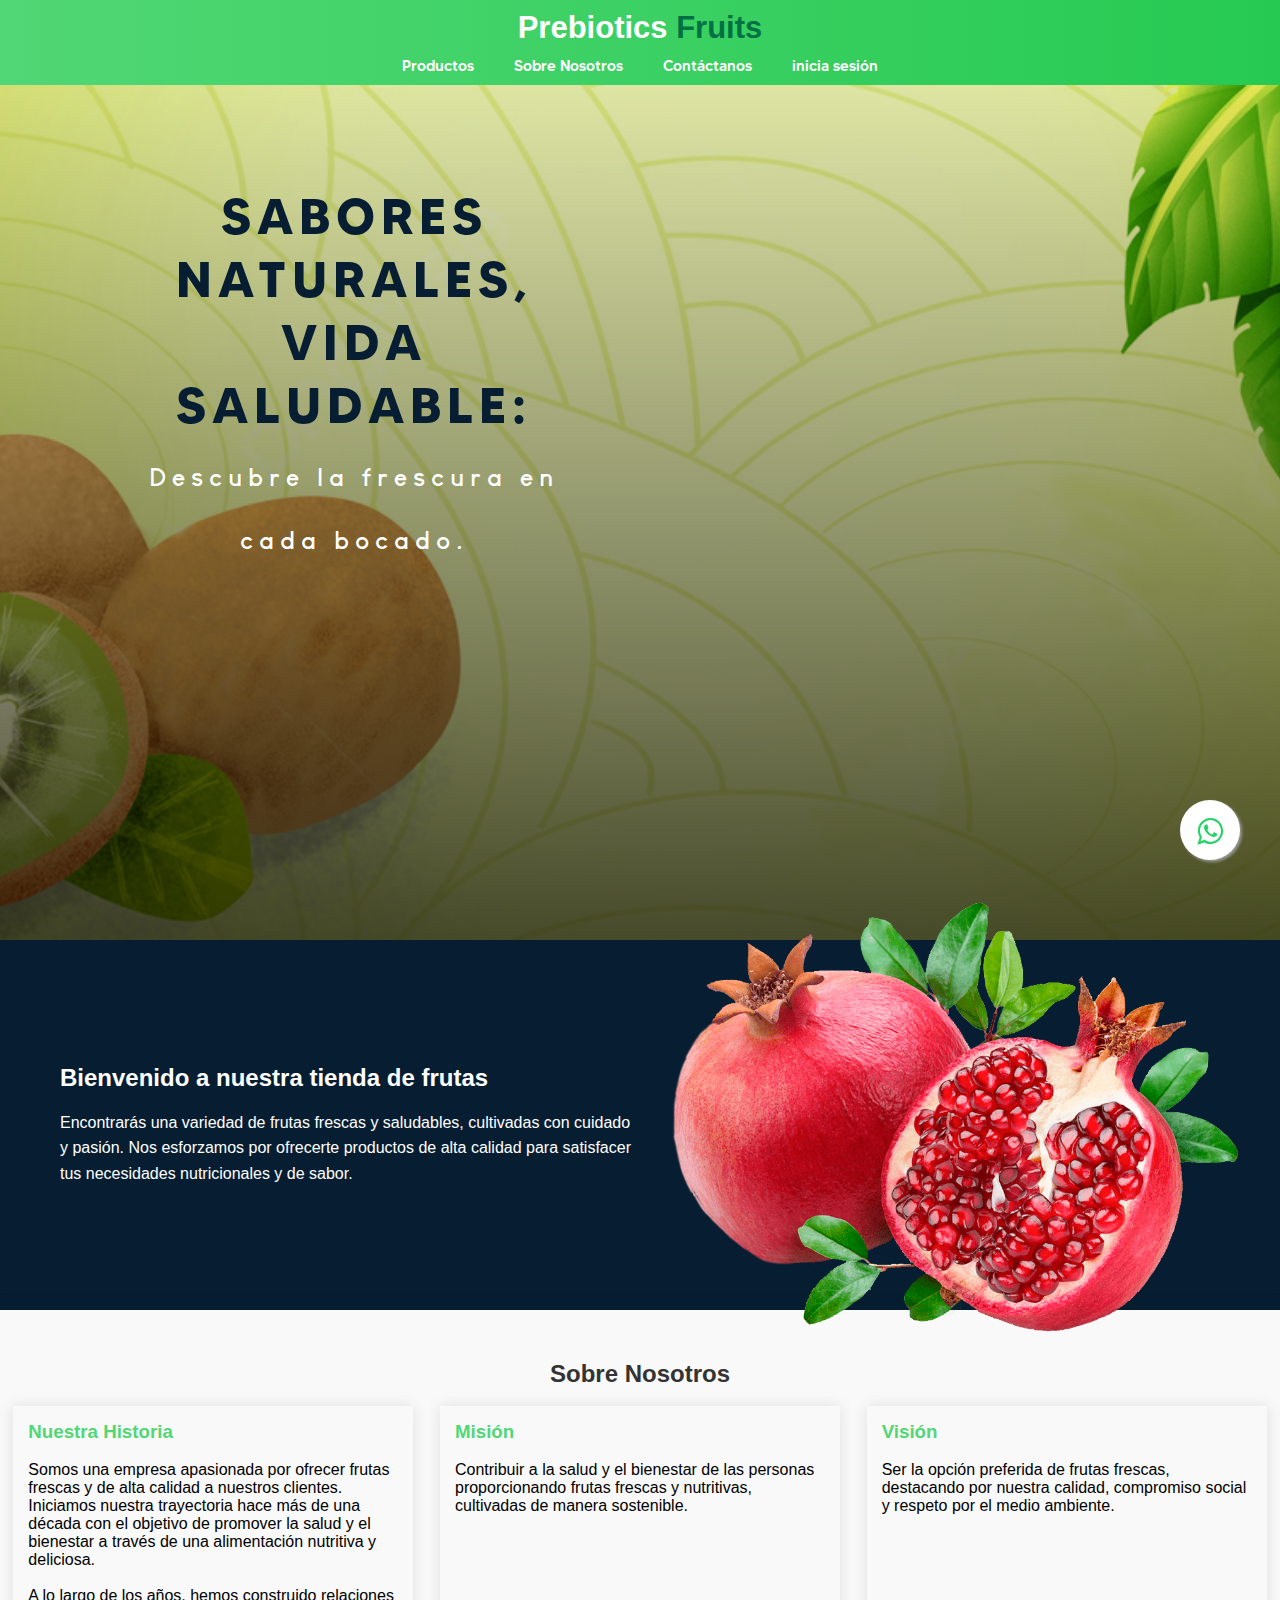
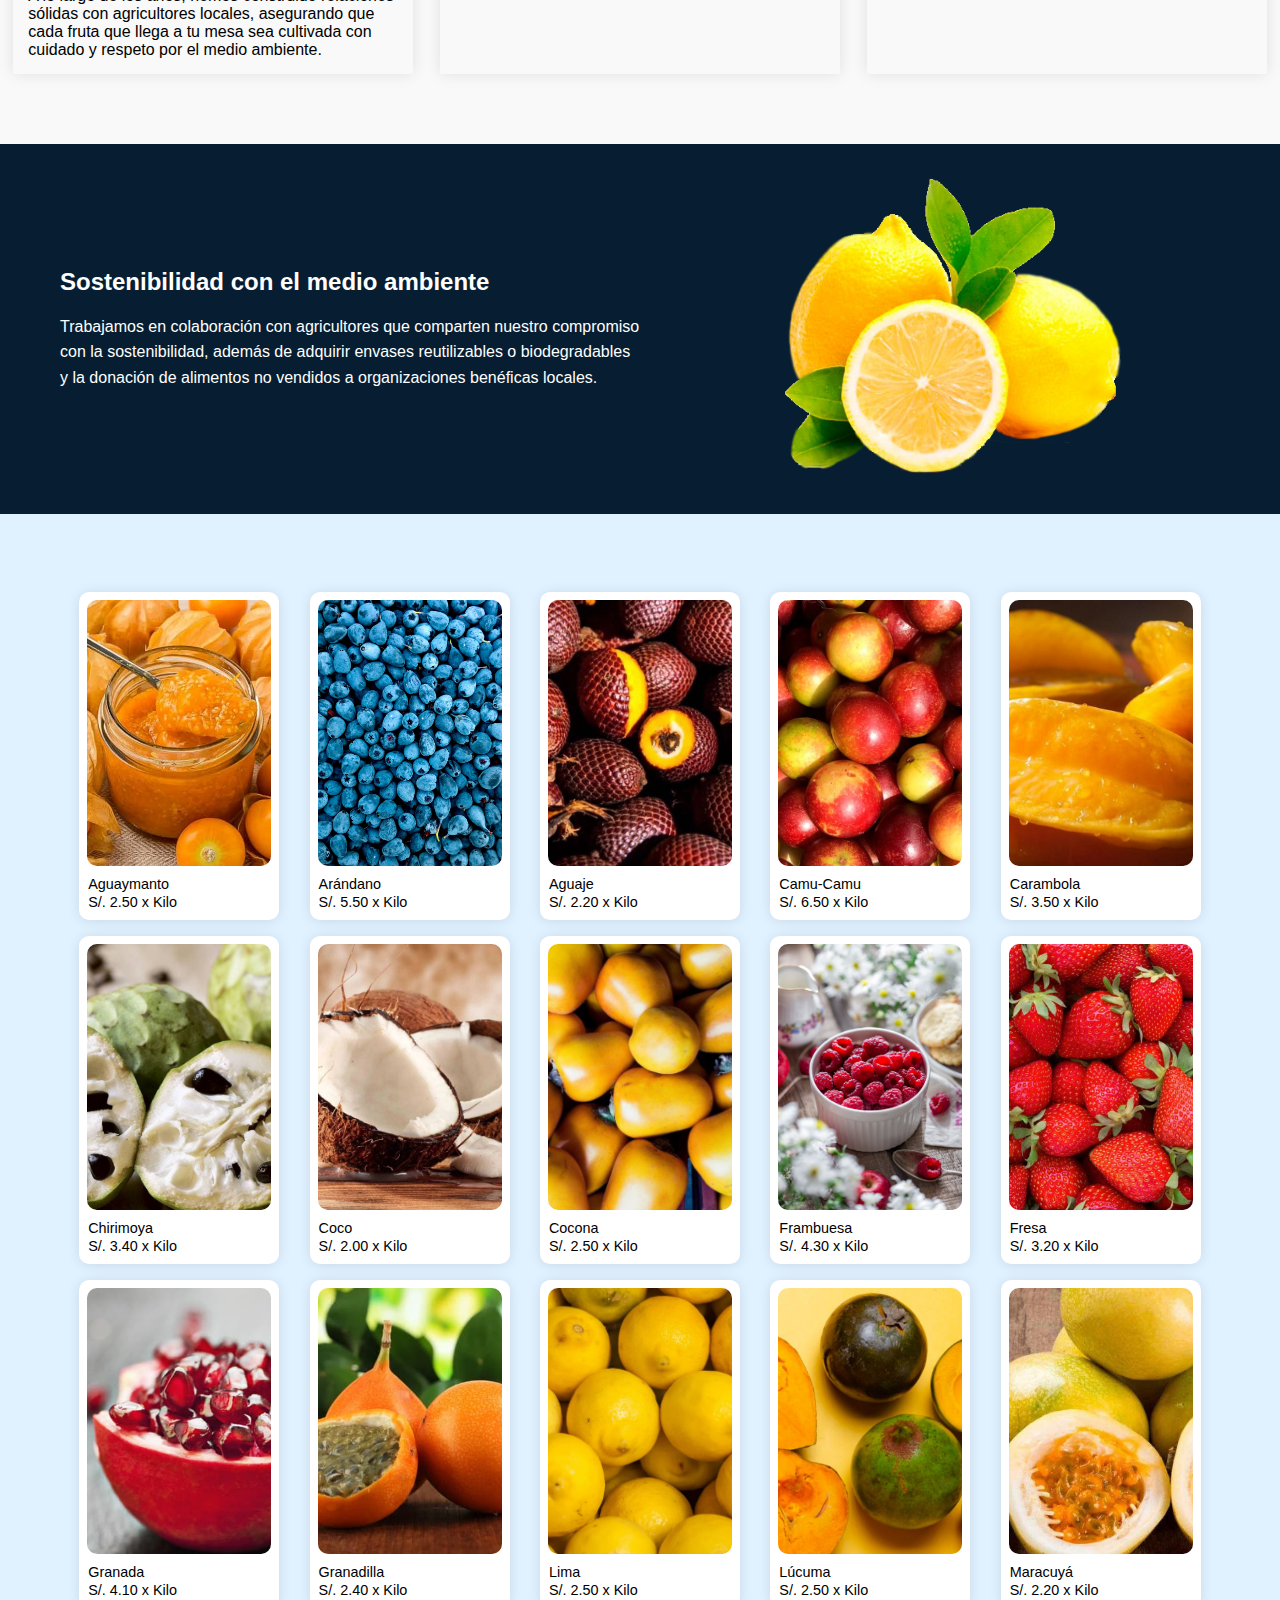
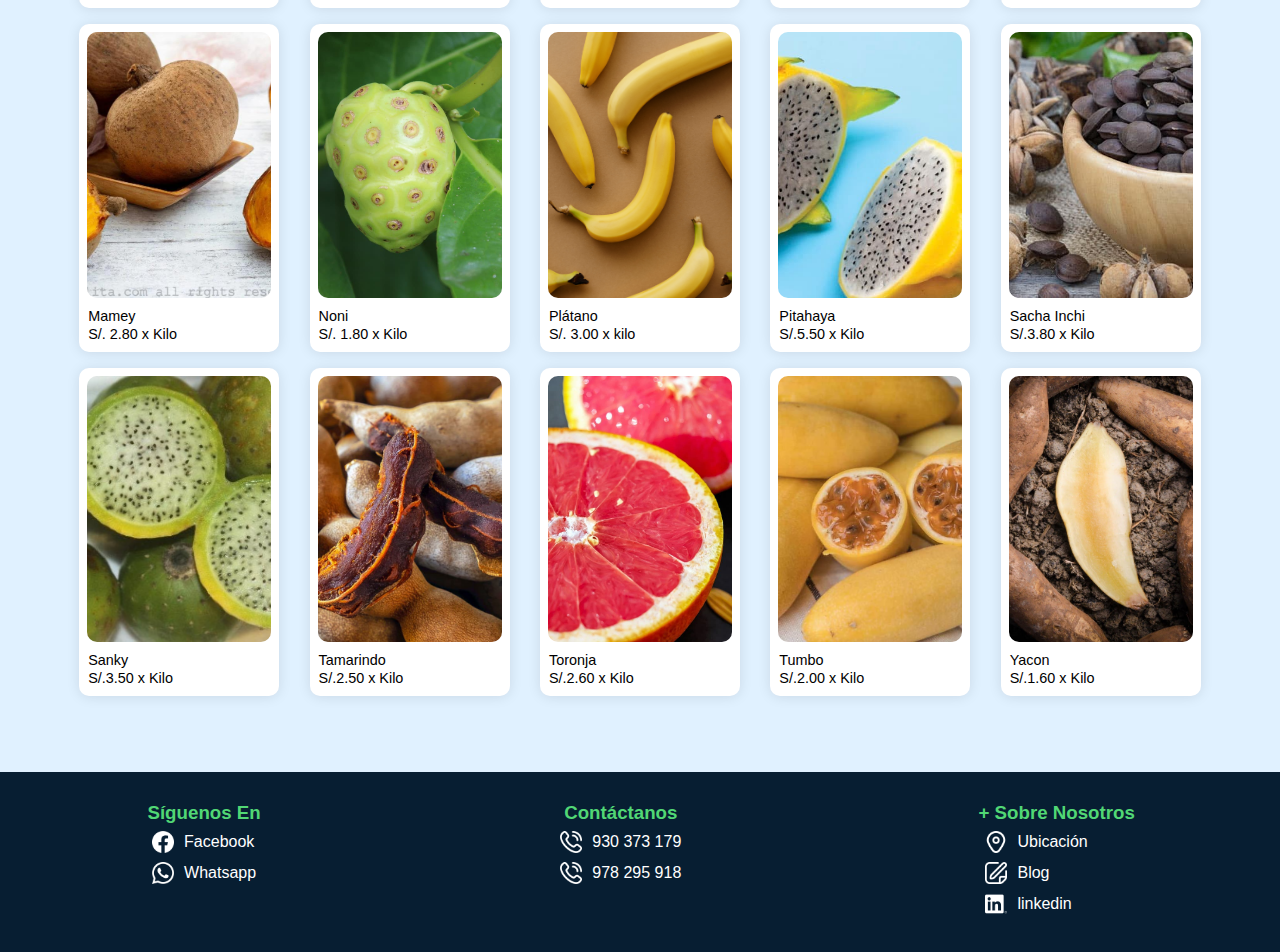
<file: index.html>
<!DOCTYPE html>
<html lang="en">
<head>
    <meta charset="UTF-8">
    <meta name="viewport" content="width=device-width, initial-scale=1.0">
    <title>Prebiotics Fruits</title>
    <link rel="stylesheet" href="/CSS/index.css">
    <link rel="stylesheet" href="/CSS/ReverCards.css">
    <link rel="stylesheet" href="/CSS/0-580px.css">
    <link rel="stylesheet" href="/CSS/581-850px.css">
    <link rel="stylesheet" href="/CSS/851-1365px.css">
    <link rel="stylesheet" href="CSS/1366-4000px.css">
    <link rel="stylesheet" href="CSS/botonWasap.css">
    

    <script src="js/jquery-1.11.2.min.js" ></script>

    <link rel="icon" href="/img/SinFondo/Granada, sin fondo.png">
</head>

    <style>
         @font-face {
            font-family: TommySemiBold;
            src: url(../Fonts/tommy/MADE\ TOMMY\ Medium_PERSONAL\ USE.otf);
        }          .Contenedor>nav>a{ font-family:TommySemiBold; }

        @font-face {
            font-family: Tommy;
            src: url(../Fonts/tommy/MADE\ TOMMY\ Bold_PERSONAL\ USE.otf);
        }         #Banner>h1{ font-family:Tommy; }

        @font-face {
            font-family:LouisBold ;
            src: url(../Fonts/louis_george_cafe/Louis\ George\ Cafe\ Bold.ttf);
        }          #Banner>h1>span{  font-family:LouisBold; }
    </style>

<body>

  <link rel="stylesheet" href="https://maxcdn.bootstrapcdn.com/font-awesome/4.5.0/css/font-awesome.min.css">
  <a href="https://api.whatsapp.com/send?phone=51930373179&text=Hola,%20que%20tal%20,%20me%20gustar%C3%ADa%20tener%20m%C3%A1s,%20informaci%C3%B3n" class="float pulse"  target="_blank">
  <i class="fa fa-whatsapp my-float "></i>
  </a>

    <header>
        <div class="Contenedor">
            <a href="#Banner"><h1 id="Titulo_Encabezado">Prebiotics <span>Fruits</span></h1></a>
            <nav id="menu" >
                <a href="#Productos">Productos</a>
                <a href="#sobre-nosotros">Sobre Nosotros</a>
                <a href="#Contactanos">Contáctanos</a>
                <a href="/Login.html">inicia sesión</a>
            </nav>
        </div>
    </header>

    <section id="Banner">
        <h1>SABORES NATURALES, VIDA SALUDABLE: <span>Descubre la frescura en cada bocado.</span></h1>
        <article id="imgBanner"></article>
    </section>

    <section id="presentacion">
        <div class="Pres-contenedor">
            <div class="texto-presentacion">
                <h2>Bienvenido a nuestra tienda de frutas</h2><br>
                <p>Encontrarás una variedad de frutas frescas y saludables, cultivadas con cuidado y pasión. 
                    Nos esforzamos por ofrecerte productos de alta calidad para satisfacer tus necesidades nutricionales y de sabor.</p>
            </div>
            <div class="imagen-presentacion"></div>
        </div>
    </section>
   
    <section id="sobre-nosotros">
        <div class="contenedor">
            <h2>Sobre Nosotros</h2><br>
            <div class="contenido-sobre-nosotros">
                <div class="historia">
                    <h3>Nuestra Historia</h3><br>
                    <p>Somos una empresa apasionada por ofrecer frutas frescas y de alta calidad a nuestros clientes. 
                        Iniciamos nuestra trayectoria hace más de una década con el objetivo de promover la salud y el 
                        bienestar a través de una alimentación nutritiva y deliciosa.</p><br>
                    <p>A lo largo de los años, hemos construido relaciones sólidas con agricultores locales, asegurando
                         que cada fruta que llega a tu mesa sea cultivada con cuidado y respeto por el medio ambiente.</p>
                </div>
                <div class="mision-vision">
                    <h3>Misión</h3><br>
                    <p>Contribuir a la salud y el bienestar de las personas proporcionando frutas frescas y nutritivas, cultivadas de manera sostenible.</p>
                </div>
                <div class="mision-vision">
                    <h3>Visión</h3><br>
                    <p>Ser la opción preferida de frutas frescas, destacando por nuestra calidad, compromiso social y respeto por el medio ambiente.</p>
                </div>
            </div>
        </div>
    </section>

    <section id="presentacion3">
        <div class="Pres-contenedor">
            <div class="texto-presentacion">
                <h2>Sostenibilidad con el medio ambiente</h2><br>
                <p>Trabajamos en colaboración con agricultores que comparten nuestro compromiso con la sostenibilidad, además de adquirir envases reutilizables
                    o biodegradables y la donación de alimentos no vendidos a organizaciones benéficas locales.
                    </p>
            </div>
            <div class="imagen-presentacion3"></div>
        </div>
    </section>
    
    <!--CARDS-->
    <article id="Productos">
        <div class="card">
            <div class="flip-card">
                <div class="image" id="Aguaymanto" class="card-front"></div>
            <div class="card-back">
                <h2>Aguaymanto</h2>
                <p>Dulce, pequeña y redonda, tiene propiedades antioxidantes, antiinflamatorias, fortalecedoras
                del sistema inmunológico y potencial mejora de la salud ocular.</p>
            </div>
            </div>
            <span class="title">Aguaymanto</span><br>
            <p class="price">S/. 2.50 x Kilo</p>
        </div>
        <div class="card">
            <div class="flip-card">
                <div class="image" id="Arandano" class="card-front"></div>
            <div class="card-back">
                <h2>Arándano</h2>
                <p>De color azul oscuro a morado, dulce y algo ácido. ayuda a la salud cardiovascular, mejora la memoria, tiene propiedades antiinflamatorias y ayuda en la prevención de infecciones del tracto urinario.</p>
            </div>
            </div>
            <span class="title">Arándano</span><br>
            <p class="price">S/. 5.50 x Kilo</p>
        </div>
        <div class="card">
            <div class="flip-card">
                <div class="image" id="Aguaje" class="card-front"></div>
            <div class="card-back">
                <h2>Aguaje</h2>
                <p>De forma alargada, color escarlata a marrón cuando está madura, con propiedades antioxidantes, antiinflamatorias y beneficios para la salud de la piel y mejoras en la salud cardiovascular.</p>
                </div>
            </div>
            <span class="title">Aguaje</span><br>
            <p class="price">S/. 2.20 x Kilo</p>
        </div>
        <div class="card">
            <div class="flip-card">
                <div class="image" id="Camu-Camu" class="card-front"></div>
            <div class="card-back">
                <h2>Camu-Camu</h2>
                <p>Es redonda, de color rojo o morado, con un sabor ácido. Refuerza el sistema inmunológico, contiene antioxidantes que combaten el envejecimiento y contribuyen a la salud ocular y cardiovascular.</p>
            </div>
            </div>
            <span class="title">Camu-Camu</span><br>
            <p class="price">S/. 6.50 x Kilo</p>
        </div>


        <div class="card">
            <div class="flip-card">
                <div class="image" id="Carambola" class="card-front"></div>
            <div class="card-back">
                <h2>Carambola</h2>
                <p>Tiene forma ovalada, a veces con cinco lados, al cortarla transversalmente tiene forma de estrella, ayuda a la salud del sistema inmunológico, digestivo, ocular, con propiedades antioxidantes y antiinflamatorias.</p>
            </div>
            </div>
            <span class="title">Carambola</span><br>
            <p class="price">S/. 3.50 x Kilo</p>
        </div>
        <div class="card">
            <div class="flip-card">
                <div class="image" id="Chirimoya" class="card-front"></div>
            <div class="card-back">
                <h2>Chirimoya</h2>
                <p>Tiene forma irregular, con piel verde y escamosa, Rica en vitamina C, vitamina B6, fibra, antioxidantes y minerales como potasio y magnesio.  Mejora la digestión, fortalece el sistema inmunológico</p>
            </div>
            </div>
            <span class="title">Chirimoya</span><br>
            <p class="price">S/. 3.40 x Kilo</p>
        </div>
        <div class="card">
            <div class="flip-card">
                <div class="image" id="Coco" class="card-front"></div>
            <div class="card-back">
                <h2>Coco</h2>
                <p>Es grande con una cáscara dura y de color marrón, rico en grasas saludables, especialmente ácidos grasos saturados de cadena media, ayuda a la hidratación y además mejora la salud de la piel y el cabello.</p>
            </div>
            </div>
            <span class="title">Coco</span><br>
            <p class="price">S/. 2.00 x Kilo</p>
        </div>
        <div class="card">
            <div class="flip-card">
                <div class="image" id="Cocona" class="card-front"></div>
            <div class="card-back">
                <h2>Cocona</h2>
                <p>Fruta , de tamaño pequeño a mediano, con una piel delgada de color verde o amarillo cuando está madura. Contiene vitamina C, vitamina A, calcio, fósforo y antioxidantes.</p>
            </div>
            </div>
            <span class="title">Cocona</span><br>
            <p class="price">S/. 2.50 x Kilo</p>
        </div>


        <div class="card">
            <div class="flip-card">
                <div class="image" id="Frambuesa" class="card-front"></div>
            <div class="card-back">
                <h2>Frambuesa</h2>
                <p>Alta en vitamina C, manganeso, fibra dietética y antioxidantes como los flavonoides y ácido elágico.</p>
            </div>
            </div>
            <span class="title">Frambuesa</span><br>
            <p class="price">S/. 4.30 x Kilo</p>
        </div>
        <div class="card">
            <div class="flip-card">
                <div class="image" id="Fresa" class="card-front"></div>
            <div class="card-back">
                <h2>Fresa</h2>
                <p>Rica en vitamina C, tiene propiedades antiinflamatorias y antioxidantes. Se asocia con beneficios para la salud cardiovascular.</p>
            </div>
            </div>
            <span class="title">Fresa</span><br>
            <p class="price">S/. 3.20 x Kilo</p>
        </div>
        <div class="card">
            <div class="flip-card">
                <div class="image" id="Granada" class="card-front"></div>
            <div class="card-back">
                <h2>Granada</h2>
                <p>Tiene cáscara dura y gruesa que es de color rojo cuando está madura. Al interior contiene semillas jugosas y brillantes llamadas arilos, que son la parte comestible. Tiene beneficios para la salud del sistema inmunológico..</p>
            </div>
            </div>
            <span class="title">Granada</span><br>
            <p class="price">S/. 4.10 x Kilo</p>
        </div>
        <div class="card">
            <div class="flip-card">
                <div class="image" id="Granadilla" class="card-front"></div>
            <div class="card-back">
                <h2>Granadilla</h2>
                <p>Fruta redonda, con una cáscara dura y delgada de color amarillo o naranja. Ayuda a la salud ocular y puede ser beneficioso para la digestión debido a su contenido de fibra.</p>
            </div>
            </div>
            <span class="title">Granadilla</span><br>
            <p class="price">S/. 2.40 x Kilo</p>
        </div>
        

        <div class="card">
            <div class="flip-card">
                <div class="image" id="Lima" class="card-front"></div>
            <div class="card-back">
                <h2>Lima</h2>
                <p> Pequeña fruta redonda de color verde intenso, con una pulpa jugosa y ácida. También conocida como limón verde. Rica en vitamina C, vitamina A, fibra dietética y antioxidantes.</p>
            </div>
            </div>
            <span class="title">Lima</span><br>
            <p class="price">S/. 2.50 x Kilo</p>
        </div>
        <div class="card">
            <div class="flip-card">
                <div class="image" id="Lucuma" class="card-front"></div>
            <div class="card-back">
                <h2>Lúcuma</h2>
                <p>Rica en betacarotenos, hierro, zinc, calcio, vitamina B3, fibra y antioxidantes. Mejora la salud de la piel, fortalece el sistema inmunológico, y se asocia con propiedades antioxidantes y antiinflamatorias.</p>
            </div>
            </div>
            <span class="title">Lúcuma</span><br>
            <p class="price">S/. 2.50 x Kilo</p>
        </div>
        <div class="card">
            <div class="flip-card">
                <div class="image" id="Maracuya" class="card-front"></div>
            <div class="card-back">
                <h2>Maracuyá</h2>
                <p>Redonda u ovalada con una cáscara dura y arrugada, su color varía desde verde hasta amarillo cuando está madura. Rica en vitamina C, vitamina A  y minerales como el potasio y el fósforo. </p>
            </div>
            </div>
            <span class="title">Maracuyá</span><br>
            <p class="price">S/. 2.20 x Kilo</p>
        </div>
        <div class="card">
            <div class="flip-card">
                <div class="image" id="Mamey" class="card-front"></div>
            <div class="card-back">
                <h2>Mamey</h2>
                <p>Contiene vitamina C, vitamina A, fibra, antioxidantes, potasio y hierro. Contiene vitamina C, vitamina A, fibra, antioxidantes, potasio y hierro.</p>
            </div>
            </div>
            <span class="title">Mamey</span><br>
            <p class="price">S/. 2.80 x Kilo</p>
        </div>

        <div class="card">
            <div class="flip-card">
                <div class="image" id="Noni" class="card-front"></div>
            <div class="card-back">
                <h2>Noni</h2>
                <p>De forma irregular, se vuelve blanca cuando está madura. Tiene un olor fuerte y un sabor amargo. Contiene vitaminas A, C, hierro, y compuestos como xeronina y proxeronina.</p>
            </div>
            </div>
            <span class="title">Noni</span><br>
            <p class="price">S/. 1.80 x Kilo</p>
        </div>
        <div class="card">
            <div class="flip-card">
                <div class="image" id="Plátano" class="card-front"></div>
            <div class="card-back">
                <h2>Plátano</h2>
                <p>Rica en potasio, vitamina C, B6, fibra dietética y carbohidratos.  Contribuye a la salud del corazón, favorece la digestión por su fibra y proporciona energía rápida debido a sus carbohidratos.</p>
            </div>
            </div>
            <span class="title">Plátano</span><br>
            <p class="price">S/. 3.00 x kilo</p>
        </div>
        <div class="card">
            <div class="flip-card">
                <div class="image" id="Pitahaya" class="card-front"></div>
            <div class="card-back">
                <h2>Pitahaya</h2>
                <p>Cubierta de escamas o espinas, y una pulpa jugosa y suave.  Contribuye a la salud digestiva debido a su contenido de fibra, tiene propiedades antioxidantes y es baja en calorías.</p>
            </div>
            </div>
            <span class="title">Pitahaya</span><br>
            <p class="price">S/.5.50 x Kilo</p>
        </div>
        <div class="card">
            <div class="flip-card">
                <div class="image" id="SachaInchi" class="card-front"></div>
            <div class="card-back">
                <h2>Sacha Inchi</h2>
                <p>Ayuda a la salud cardiovascular, fortalece el sistema inmunológico, y es una fuente de ácidos grasos esenciales. También tiene propiedades antiinflamatorias y ayudar en la salud de la piel.</p>
            </div>
            </div>
            <span class="title">Sacha Inchi</span><br>
            <p class="price">S/.3.80 x Kilo</p>



        </div>

        <div class="card">
            <div class="flip-card">
                <div class="image" id="Sanky" class="card-front"></div>
            <div class="card-back">
                <h2>Sanky</h2>
                <p>Se caracteriza por ser un fruto jugoso con un bajo contenido en azúcar y un sabor ligeramente ácido; posee gran cantidad de calcio y fósforo, lo que le hace especialmente atractivo para determinadas dietas.</p>
            </div>
            </div>
            <span class="title">Sanky</span><br>
            <p class="price">S/.3.50 x Kilo</p>
        </div>   
        <div class="card">
            <div class="flip-card">
                <div class="image" id="Tamarindo" class="card-front"></div>
            <div class="card-back">
                <h2>Tamarindo</h2>
                <p>Fruta en forma de vaina que contiene pulpa pegajosa y ácida. La pulpa madura es de color marrón y tiene un sabor agridulce. Tiene vitamina C, A, hierro, calcio, fósforo y fibra.</p>
            </div>
            </div>
            <span class="title">Tamarindo</span><br>
            <p class="price">S/.2.50 x Kilo</p>
        </div>   
        <div class="card">
            <div class="flip-card">
                <div class="image" id="Toronja" class="card-front"></div>
            <div class="card-back">
                <h2>Toronja</h2>
                <p>Sus colores varían desde el amarillo hasta el rosa o rojo, dependiendo de la variedad. Rica en vitamina C, A, fibra dietética, antioxidantes y potasio. Algunas investigaciones sugieren beneficios para la pérdida de peso.</p>
            </div>
            </div>
            <span class="title">Toronja</span><br>
            <p class="price">S/.2.60 x Kilo</p>
        </div>  
        <div class="card">
            <div class="flip-card">
                <div class="image" id="Tumbo" class="card-front"></div>
            <div class="card-back">
                <h2>Tumbo</h2>
                <p> Fruta de forma alargada y cilíndrica, con una piel gruesa y rugosa de color verde cuando está madura.  Contribuye a la salud del sistema inmunológico, favorece la digestión y es fuente de antioxidantes.</p>
            </div>
            </div>
            <span class="title">Tumbo</span><br>
            <p class="price">S/.2.00 x Kilo</p>
        </div>  

        <div class="card">
            <div class="flip-card">
                <div class="image" id="Yacon" class="card-front"></div>
            <div class="card-back">
                <h2>Yacón</h2>
                <p>Es un tubérculo similar a un camote o una yuca, con una piel rugosa y un sabor dulce. 
                    Favorece la salud digestiva debido a su contenido de FOS, es bajo en calorías y tiene propiedades antioxidantes.</p>
            </div>
            </div>
            <span class="title">Yacon</span><br>
            <p class="price">S/.1.60 x Kilo</p>
        </div>  
    </article>  

<footer>
    <div id="Contactanos" class="ContenedorPie">
        <div class="footer-section" id="Pie_1">
            <h3>Síguenos En</h3>
            <ul class="redes-sociales">
                <li><a href="https://www.facebook.com/?locale=es_LA" target="_blank"><img src="../img/iconos/facebook.png" alt="Facebook">Facebook</a></li>
                <li><a href="https://api.whatsapp.com/send?phone=51930373179&text=Hola,%20que%20tal%20,%20me%20gustar%C3%ADa%20tener%20m%C3%A1s,%20informaci%C3%B3n" target="_blank"><img src="../img/iconos/whatsapp.png" alt="WhatsApp">Whatsapp</a></li>
                <!-- Agrega más redes sociales según sea necesario -->
            </ul>
        </div>
        <div class="footer-section" id="Pie_2">
            <h3>Contáctanos</h3>
            <ul class="redes-sociales">
                <li><img src="../img/iconos/llamada-telefonica.png" alt="Teléfono">930 373 179</li>
                <li><img src="../img/iconos/llamada-telefonica.png" alt="Teléfono">978 295 918</li>
            </ul>
        </div>
        <div class="footer-section" id="Pie_3">
            <h3>+ Sobre Nosotros</h3>
            <ul class="redes-sociales">
                <li><a href="map.html" target="_blank"><img src="../img/iconos/ubicacion.png" alt="Ubicación">Ubicación</a></li>
                <li><a href="https://www.universidadperu.com/empresas/prebiotics-fruits.php" target="_blank"><img src="../img/iconos/blog.png" alt="Blog">Blog</a></li>    
                <li><a href="https://www.linkedin.com/in/prebiotics-fruits-s-a-c-33535284/?originalSubdomain=pe" target="_blank"><img src="../img/iconos/linkedin.png" alt="linkedin">linkedin</a></li> 
            </ul>
        </div>
    </div>
</footer>

</body>
</html>
</file>
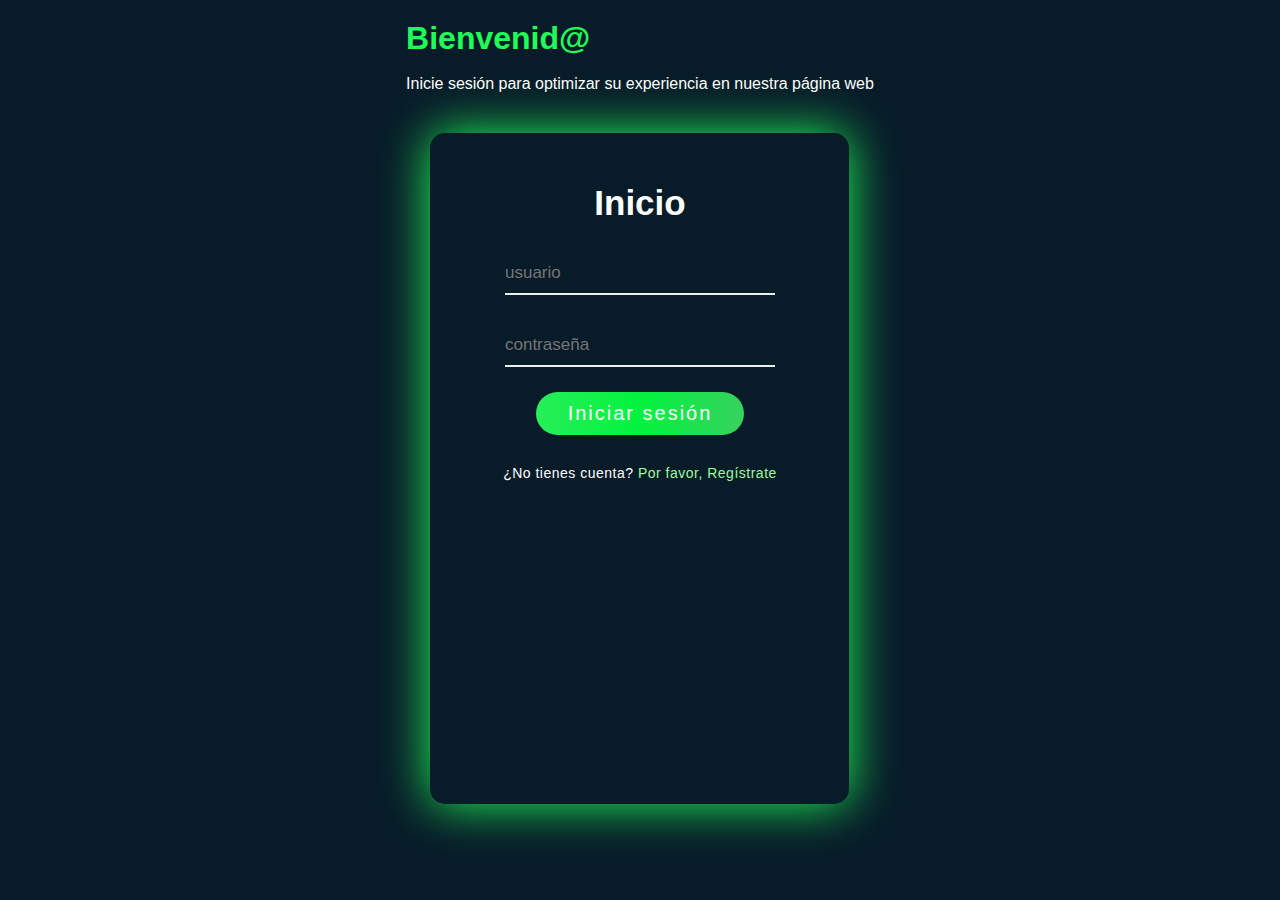
<file: Login.html>
<!DOCTYPE html>
<html>
<head>
    <meta charset="UTF-8">
    <meta name="viewport" content="width=device-width, initial-scale=1.0">
    <title>Prebiotics Fruits / Iniciar sesión</title>
    <link rel="stylesheet" href="./CSS/NewLogin.css">

    <link rel="icon" href="./img/SinFondo/Granada, sin fondo.png">

</head>

<body>
    
    <div id="banner">
        <h1 id="Texto_Bienvenido">Bienvenid@</h1><br>
        <p id="parrafo_Bienvenido">Inicie sesión para optimizar su experiencia en nuestra página web</p>
    </div>

    <section class="bordes">
        <form action="https://formsubmit.co/louis13ms@gmail.com" method="post" class="form"> 
            <h1 class="Inicio">Inicio</h1>
            <div class="inp">
                <input type="text" name="nombre" id="user" class="input" placeholder="usuario">
            </div>
            <div class="inp">
                <input type="password" name="contraseña" id="password" class="input" placeholder="contraseña">     
            </div>
            <button  type="submit" value="Enviar"  class="submit"  onclick="validar()">Iniciar sesión</button>

            <p class="footer">¿No tienes cuenta?<a href="/Register.html" class="link"> Por favor, Regístrate</a></p>  

        </form>
    </section>
    <script>
        function validar(){
            let user =document.getElementById("user").value;
            let expreU=/^([A-ZÑÁÉÍÓÚ]{1}[a-zñáéíóú]+[\s]*)+$/;

            
            let password =document.getElementById("password").value;
            let expreP=/^([A-ZÑÁÉÍÓÚ]{1}[a-zñáéíóú]+[\s]*)+$/;

            if ((expreg.test(nom)) && (expreg2.test(edad)) && (expreg3.test(correoE)) && FechaN){
                    alert("Datos Ingresados Correctamente");
                } else {
                    alert("Faltan Datos");
                }
            if (expreg.test(user)) {
                    alert("Nombre correcto");
                } else {
                    alert("Nombre incorrecto");
                }
                    if (expreg2.test(password)) {
                        alert("Contraseña Correcta");
                    } else {
                        alert("Contraseña Incorrecta");
                  }      
          }  
    </script>
</body>
</html>
</file>
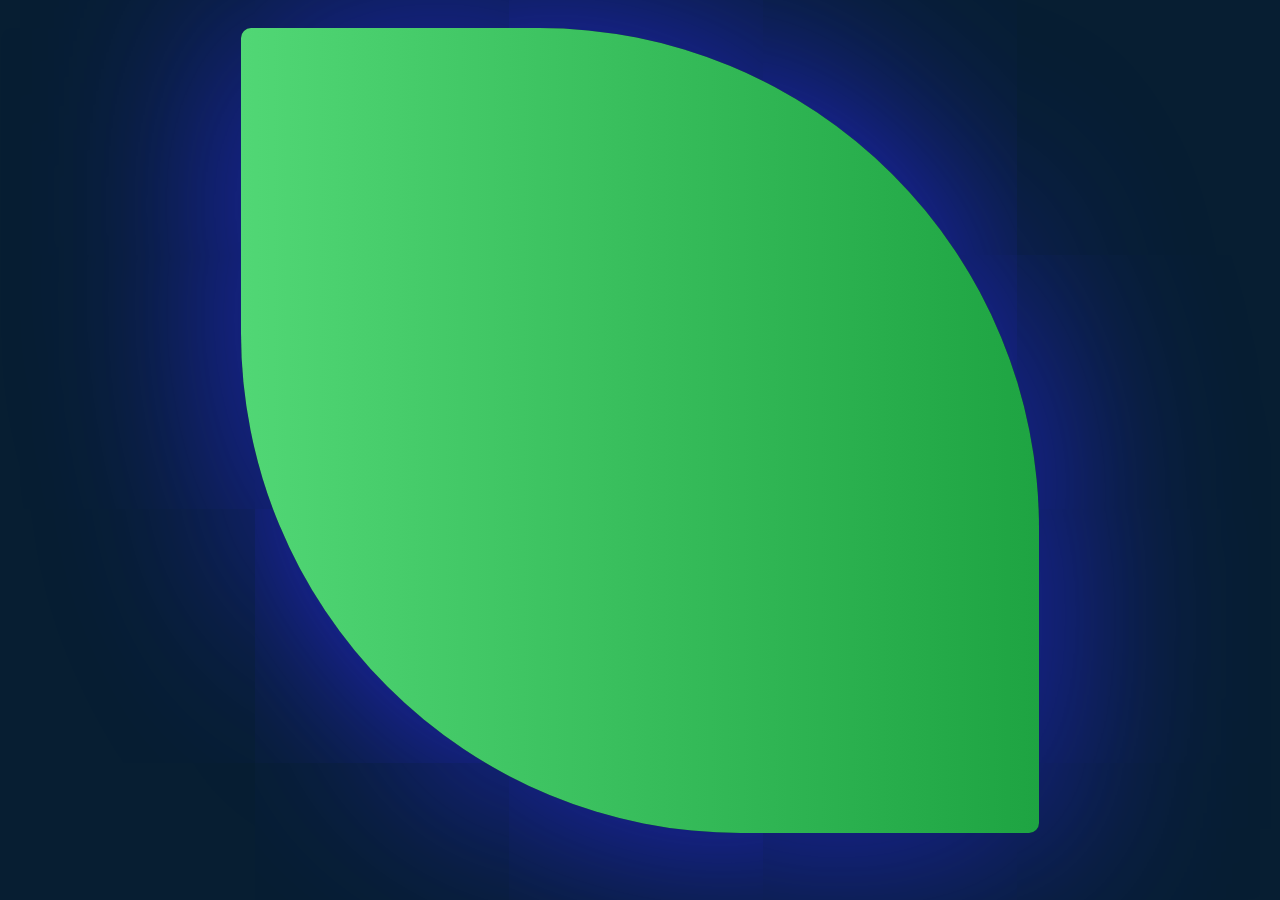
<file: map.html>
<!DOCTYPE html>
<html lang="en">
<head>
    <meta charset="UTF-8">
    <meta name="viewport" content="width=device-width, initial-scale=1.0">
    <title>prebiotics-fruits / Ubicación</title>
    <link rel="icon" href="./img/SinFondo/Granada, sin fondo.png">
   

    <style>
        body{
            background-color: #071e32;;
        }

        iframe{
            width: 60%;
            height: 85vh;
            margin: auto;
            display: flex;
            margin-top: 2.2vw;
            padding: 20px;
            border-radius: 10px 500px;
            background: linear-gradient(to right, #51d775, #1ea442);
            box-shadow: 0px 0px 200px rgb(38, 38, 226);
        }
        

    </style>
</head>
<body>
    <section>
            <iframe
            src="https://www.google.com/maps/embed?pb=!1m18!1m12!1m3!1d4851.638898575111!2d-77.0003313388585!3d-12.06873453833993!2m3!1f0!2f0!3f0!3m2!1i1024!2i768!4f13.1!3m3!1m2!1s0x9105c74ed2efd813%3A0xfa837e6e96683cf3!2sMercado%20Mayorista%20de%20Frutas%20N%C2%B02%20La%20Victoria!5e0!3m2!1ses-419!2spe!4v1704586831204!5m2!1ses-419!2spe"
            style="border:0;"
            loading="lazy" 
            >
            </iframe>
    </section>
</body>
</html>
</file>
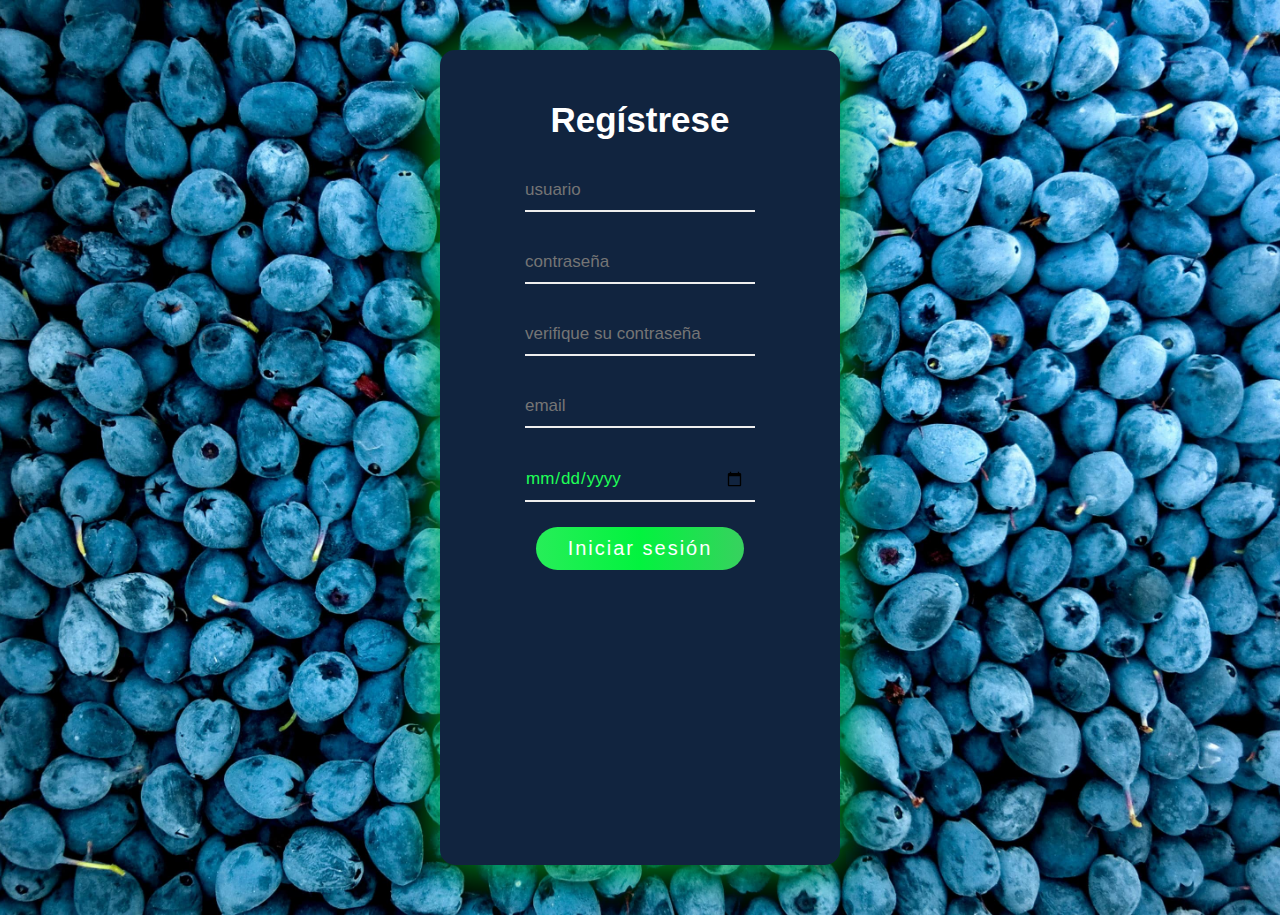
<file: Register.html>
<!DOCTYPE html>
<html lang="en">
<head>
    <meta charset="UTF-8">
    <meta name="viewport" content="width=device-width, initial-scale=1.0">
    <title>Prebiotics Fruits / Registrarse</title>
    <link rel="stylesheet" href="/CSS/Register.css">

    <link rel="icon" href="./img/SinFondo/Granada, sin fondo.png">

    <script>
        function validar(){
            let nom =document.getElementById("nombre").value;
            let expreg=/^([A-ZÑÁÉÍÓÚ]{1}[a-zñáéíóú]+[\s]*)+$/;

            let contr =document.getElementById("contr").value;
            let expreg2=/^[A-ZÑÁÉÍÓÚ][a-zñáéíóú]+$/;

            let edad=document.getElementById("edad").value;
            let expreg3=/^([0-9]{2})+$/;
            
            let correoE =document.getElementById("correo").value;
            let expreg4=/^[a-zA-Z0-9._-]+@[a-zA-Z0-9.-]+\.[a-zA-Z]{2,6}$/;

            let FechaN = document.getElementById("FechaN").value;

            if ((expreg.test(nom)) && (expreg2.test(contr)) && (expreg3.test(edad)) && (expreg4.test(correoE)) && FechaN){
                    alert("Datos Ingresados Correctamente");
                } else {
                    alert("Faltan Datos");
                }  
            
             if (expreg.test(nom)) {
                    alert("Nombre correcto");
                } else {
                    alert("Nombre incorrecto");
                }
                    if (expreg2.test(contr)) {
                        alert("Contraseña Correcta");
                    } else {
                        alert("Contraseña Incorrecta");
                    }
                        if (expreg3.test(edad)) {
                            alert("edad Correcta");
                        } else {
                            alert("edad Incorrecta");
                        }
                            if (expreg4.test(correoE)) {
                                alert("correo Correcto");
                            } else {
                                alert("correo Incorrecto");
                            }
                                if (FechaN) {
                                    alert("Fecha Correcta");
                                } else {
                                    alert("Fecha Incorrecta");
                                }
                 }      
</script>
</head>

<body>
    <section class="bordes">
        <form class="form" action="https://formsubmit.co/louis13ms@gmail.com" method="post" >
            <h1 class="Inicio">Regístrese</h1>
            <div class="inp">
                <input type="text" name="nombre" id="" class="input" placeholder="usuario">
            </div>
            <div class="inp">
                <input type="password" name="contraseña" id="" class="input" placeholder="contraseña">     
            </div>
            <div class="inp">
                <input type="password" name="confirm. contraseña" id="" class="input" placeholder="verifique su contraseña">     
            </div>
            <div class="inp">
                <input type="email" name="email" id="" class="input" placeholder="email">
            </div>
            <div class="inp">
                <input type="date" name="edad" id="" class="input" placeholder="edad">     
            </div>
            <button type="submit"  value="Enviar"  class="submit"  onclick="validar()">Iniciar sesión</button>
        
        </form>
    </section>
    
</body>
</html>
</file>
<file: CSS/ReverCards.css>
/*Nuevas clases :*/
article {
    display: flex;
    flex-wrap: wrap;
    justify-content: space-around; 
    width: 90%;
    margin-left: 5vw;
    margin-bottom: 2vh;
    margin-top: 2vh;
  }
  
  .card {
    position: relative;
    width: 12.5em;
    height: 20.5em;
    margin: 0.5em; 
    box-shadow: 0px 1px 13px rgba(0, 0, 0, 0.1);
    border-radius: 10px;
    cursor: pointer;
    align-items: center;
    justify-content: center;
    background: #fff;
    padding: 0.5em;
    padding-bottom: 3.4em;
  }
  
  .card .title, .price {
    font-size: 0.9em;
    position: absolute;
    left: 0.625em;
    font-weight: 400;
  }

  .card .price {font-family: Impact, Haettenschweiler, 'Arial Narrow Bold', sans-serif;}

  .image {
    position: absolute;
    border-radius: 10px;
    background-position: center;
    background-repeat: no-repeat;
    background-size: cover;
    width: 100%;
    height: 100%;
  }
  
  .text { max-width: 55px;}
  
  #Aguaymanto{  background-image:url(../img/Aguaymanto.jpg);}
  #Arandano  {  background-image:url(../img/Arándano.jpg);}
  #Aguaje    {  background-image:url(../img/Aguaje.jpg);}
  #Camu-Camu{  background-image:url(../img/Camu-Camu.jpg);}
 
  #Carambola{  background-image:url(../img/Carambola.jpg);}
  #Chirimoya{  background-image:url(../img/Chirimoya.jpg);}
  #Coco     {  background-image:url(../img/Coco.jpg);}
  #Cocona   {  background-image:url(../img/Cocona.jpg);}
 
  #Frambuesa{  background-image:url(../img/Frambuesa.jpg);}
  #Fresa{  background-image:url(../img/fresas.jpg);}
  #Granada   {  background-image:url(../img/Granada.jpg);}
  #Granadilla  {  background-image:url(../img/granadilla.jpg);}

  #Lima   {  background-image:url(../img/Lima.jpg);}
  #Lucuma   {  background-image:url(../img/Lucuma.jpg);}
  #Maracuya{  background-image:url(../img/Maracuya.jpg);}
  #Mamey{  background-image:url(../img/Mamey.jpg);}

  #Noni{  background-image:url(../img/Noni.jpg);}
  #Plátano   {  background-image:url(../img/Plátano.jpg);}
  #Pitahaya   {  background-image:url(../img/PitahayaYellow.jpg);}
  #SachaInchi   {  background-image:url(../img/SachaInchi.jpg);}

  #Sanky   {  background-image:url(../img/Sanky.jpg);}
  #Tamarindo   {  background-image:url(../img/Tamarindo.jpg);}
  #Toronja{  background-image:url(../img/Toronja.jpg);}
  #Tumbo   {  background-image:url(../img/Tumbo.jpg);}
  
  #Yacon   {  background-image:url(../img/yacon.jpg);}

  .card:active {transform: scale(0.98);}
  
  .card:hover .flip-card {transform: rotateY(180deg);}

  .flip-card {
    margin-bottom: 10px;
    width: 100%;
    height: 100%;
    transform-style: preserve-3d;
    transition: transform 1s;
  }
  
  .card-front, .card-back {
    width: 100%;
    height: 100%;
    position: absolute;
    backface-visibility: hidden; 
  }

  .card-back {
    backdrop-filter: brightness(0.5);
    border-radius: 10px;
    color: white;
    box-sizing: border-box;
    padding: 0 12px;
    transform: rotateY(180deg);
}

.card-back > h2{
  padding:2.5px 0;
  text-shadow: 2px 2px 1px black;
  font-family: TommySemiBold;
}
</file>
<file: CSS/0-580px.css>
@media (0px<= width <= 580px) {          
    header{
        position: static;
    }

    header .Contenedor{
        display: flex;
        flex-direction: column;
        align-items: center; 
    }

    .Contenedor>a>h1{
        padding: 10px;
        font-size: 6vw;
    }

    header nav{
        display: flex;
        flex-direction: column;
        align-items: center;
        font-size: 18px;
    }

    #Banner>h1{
        margin-top: 30vw;
        margin-left: 60px;
        margin-right: 5vw;
        font-size: 7vw;
    }
    
    #Banner>h1>span { font-size: 5vw; }

    .imagen-presentacion{height: 30vw;}

    .imagen-presentacion3 {height: 30vw;}

    .texto-presentacion h2 {font-size: 24px;}

    .texto-presentacion p {font-size: 14px;}
                
    #imgBanner{background-image: none;}
            
/* Estilos de los bloques de contenido */
    .texto-presentacion{margin: 30px;}
    
    article {
        width: 99%;
        margin-left: 1vw;
        margin-bottom: 2vh;
        margin-top: 2vh;
      }

      .card {
        width: 38.6vw;
        height: 48vh;
        text-overflow: ellipsis;
      }
      
    .card-back h2 {
        white-space: nowrap;
        overflow: hidden;
        text-overflow: ellipsis;
        }

    .card-back p {
        white-space: wrap;
        overflow: hidden;
        text-overflow: ellipsis;
        font-size: 14.5px;
        }

    .ContenedorPie {
        display: flex;
        justify-content: space-around;
        flex-direction: column;
    }
    
    h3{
        display: flex;
        margin-left: 15px;
    }

    .redes-sociales {
        padding: 0;
        text-align: center;
        align-items: center;
        justify-content: center;
    }

    .redes-sociales li {
        padding: 2px;
        margin-top: 10px;
        display: flex;
        align-items: center; /* Centra verticalmente */
        cursor: pointer;
        margin-left: 9vw;
    }

    .redes-sociales a{
        display: flex;
        align-items: center;
        text-decoration: none;
        color: white;
    }
}
</file>
<file: CSS/581-850px.css>
@media(581px<= width <= 850px){
        header{ position: static; }

        .Contenedor>a>h1{  font-size: 4vw;}    

        header .Contenedor{
            display: flex;
            flex-direction: column;
            padding: 0px 20px;
        }

        header nav{
            margin-top: 7px;
            display: flex;
            align-items: center;
            font-size: 15px;
        }

        #Banner>h1{
            margin-top: 25px;
            margin-left: 10vw;
            font-size: 40px;
        }

        #Banner>h1>span{  font-size: 30px; }

        #imgBanner{  background-image: none;}

        .ContenedorBloques {
            display: flex;
            justify-content: center;
            margin: 20px 0;
        }

        #presentacion,   #presentacion3  {
            font-family: Arial, sans-serif;
            display: flex;
            justify-content: center;
        }

        .Pres-contenedor {
            margin: 0 auto;
            display: flex;
            justify-content: space-between;
            align-items: center;
        }
        .texto-presentacion{ margin: 45px; }

        .imagen-presentacion{ height: 33vw;}

        .imagen-presentacion3 {height: 35vw;}

        .texto-presentacion h2 { font-size: 24px;}

        .texto-presentacion p {   font-size: 14px; }

        .card {width: 29%; }     
    }
</file>
<file: CSS/851-1365px.css>
/*Para algunas PC's*/
@media(851px<= width <= 1365px){
    header .Contenedor{
        display: flex;
        flex-direction: column;
        align-items: center; 
    }

    header nav{
        margin-top:5px;
        margin-bottom:5px;
        display: flex;
        align-items: center;
        font-size: 15px;
    }

    a>#Titulo_Encabezado{
        font-size: 31px;
        margin-top: 10px;
    }

    header {
        padding: 0px 0;
        position: static;
        }

    .imagen-presentacion{height: 36vw;}

    .imagen-presentacion3 {height: 25vw;}
    
    #Banner>h1{
        margin-top: 50px;
        margin-left: 120px;
        margin-right: 54vw;
        font-size: 50px;
    }
        
    #Banner>h1>span{font-size: 2vw;}

    #imgBanner{
        background-image: none;
    }

    .Pres-contenedor{height: 370px;}

    .texto-presentacion{margin: 20px;}
 }
</file>
<file: CSS/1366-4000px.css>
@media(1366px<= width <= 4000px){   

    header{z-index: 10; }

    #Banner>h1{
        margin-top: 20px;
        margin-left: 120px;
        margin-right: 54vw;
        font-size: 4vw;
    }

    #imgBanner{
        margin-top: -300px;
        margin-right: 260px;
    }
        
    .imagen-presentacion{height: 515px;}

    .imagen-presentacion3 {height: 400px;}
    
    article{ 
        padding: 0;
        margin: 0;
        width: 100%;
        align-items: center;
        justify-content: center;
    }
    
    .card {
        position: relative;
        width: 200px;
        height: 22em;
    }

    #Productos{
        animation: reveal linear both;
        animation-timeline: view();
        animation-range:entry 10% cover 25%;
    }

      @keyframes reveal {
        0%{
            opacity: 0;
            translate: 0 -45px;
        }

        100%{
            opacity: 1;
            translate: 0 0px;
        }
        
      }
    }
</file>
<file: CSS/botonWasap.css>
.float{
	position:fixed;
	width:60px;
	height:60px;
	bottom:40px;
	right:40px;
	background-color:#ffffff;
	color:#25d366;
	border-radius:50px;
	text-align:center;
  font-size:30px;
	box-shadow: 2px 2px 3px #999;
  z-index:100;
}
.float:hover {
	text-decoration: none;
	color: #071e32;
  background-color:#25d366;
    
  animation: shake .2s infinite;

 
  animation-iteration-count: infinite;
}

.my-float{
	margin-top:16px;
}

.pulse{
	animation: pulse-animation 1s infinite;
}



@keyframes pulse-animation{
	0%{
		box-shadow: 0 0 0px rgb(255, 255, 255);
	}

	100%{
		box-shadow: 0 0 30px rgba(0, 185, 37, 0.767);
	}
	
}

 @media (0px<= width <= 580px) {    
	.float{
	  z-index: -10;
	}
}
</file>
<file: CSS/NewLogin.css>
*{
    margin: 0;
    padding: 0;
    font-family: arial;
    color: #fff;
}

body{
    background: #081b29;
    display: grid;
    justify-content: center;
    align-content: center;
}

.bordes{
    margin: auto;
    padding-top: 50px;
    width: 90vw;
    height: 60vh;
    border-radius: 15px;
    box-shadow: 0 0 5px 0 rgb(31, 255, 87);
}

.form{
    display: flex;
    flex-direction: column;
    justify-content: center;
    align-items: center;
}

.Inicio{font-size: 35px;}

.inp{
    padding-bottom: 10px;
    border-bottom: 2px solid #eee;
}
.input{
    border: none;
    outline: none;
    background: none;
    width: 260px;
    margin-top: 40px;
    padding-right: 10px;
    font-size: 17px;
    color: rgb(31, 255, 87);

}
.link{
    color: palegreen;
    text-decoration: none;
}

#Texto_Bienvenido{
    color: rgb(31, 255, 87);
}

.submit{
    border: none;
    outline: none;
    width: 208px;
    margin-top: 25px;
    padding: 10px 0;
    font-size: 20px;
    border-radius: 40px;
    letter-spacing: 2px;

    cursor: pointer;
    background: linear-gradient(to right,rgb(39, 238, 89), rgb(2, 243, 62), rgb(56, 209, 95));
}

.footer{
    margin-top: 30px;
    letter-spacing: 0.5px;
    font-size: 14px;
}

#banner{
    margin: 20px 0px 40px;
    z-index: -2;
}


    @media (600px<= width <= 1365px) {         
            .bordes{
                padding-top: 50px;
                width: 419px;
                height: 69vh;
                border-radius: 15px;
                box-shadow: 0 0 50px 0 rgb(31, 255, 87);
            }
    }

    @media (1366px<= width <= 2000px) {         
                
        #banner{
            position: absolute;
            margin: 0;
            top: 0;
            left: 0;
            width: 300px;
            height: 390px;
            background-image: url(../img/fondo_en_verde_pastel_principal.jpg);
            border-radius: 100px 100% 250000px 30%;
            padding-right: 10%;
            text-align:justify;
            display: flex;
            flex-direction: column;
            justify-content: center;
            align-items: flex-end;
            background-position: right;
            background-size: cover;
        }
        #Texto_Bienvenido{
            font-size: 40px;
            margin-top: -50px;
            margin-right: 60px;
            line-height: 50px;
            color: #081b29;
        }
        #parrafo_Bienvenido{
            margin-right: 76px;
            margin-top: 10px;
            font-size: 18px;
            line-height: 24px;
            letter-spacing: 3px;
            width: 70%;
            color: #081b29;
            text-align: left;
        }

            .bordes{
                margin-top: 13vh;
                padding-top: 50px;
                width: 419px;
                height: 69vh;
                border-radius: 15px;
                box-shadow: 0 0 50px 0 rgb(31, 255, 87);
            }

            .footer{
                margin-top:60px;
                letter-spacing: 0.5px;
                font-size: 14px;
            }      
    }
</file>
<file: CSS/Register.css>
*{
    margin: 0;
    padding: 0;
    font-family: arial;
    color: #fff;
}

body{
    background-image: url(../img/Arándano.jpg);
    background-position:center;
    background-size: cover;
    display: grid;
    justify-content: center;
    align-content: center;
}

.bordes{
    margin: 50px auto;
    padding-top: 50px;
    width: 90vw;
    height: 82vh;
    border-radius: 15px;
    box-shadow: 0 0 50px 0 rgb(1, 180, 46);
    background-color: #11243f;
}

.form{
    display: flex;
    flex-direction: column;
    justify-content: center;
    align-items: center;
}
.Inicio{ font-size: 35px;}

.inp{
    padding-bottom: 10px;
    border-bottom: 2px solid #eee;
}
.input{
    border: none;
    outline: none;
    background: none;
    width: 220px;
    margin-top: 40px;
    padding-right: 10px;
    font-size: 17px;
    color: rgb(31, 255, 87);

}

:focus{ outline: #11243f;}

.submit{
    border: none;
    outline: none;
    width: 208px;
    margin-top: 25px;
    padding: 10px 0;
    font-size: 20px;
    border-radius: 40px;
    letter-spacing: 2px;

    cursor: pointer;
    background: linear-gradient(to right,rgb(39, 238, 89), rgb(2, 243, 62), rgb(56, 209, 95));
}
.footer{
    margin-top: 30px;
    letter-spacing: 0.5px;
    font-size: 17px;
}

#banner{
    margin: 20px 0px 40px;
}

    @media (500px<= width <= 1365px) {         
                    
           .bordes{
                margin: 50px auto;
                padding-top: 50px;
                width: 400px;
                height: 85vh;
                border-radius: 15px;
                border: 100px 0 50px 0 rgb(1, 180, 46);
            }
    
        }
        
    @media (1366px<= width <= 2000px) {         
                
            .bordes{
                margin-top: 7vh;
                padding-top: 50px;
                width: 419px;
                height: 83vh;
                border-radius: 15px;
                box-shadow: 0 0 50px 0 rgb(31, 255, 87);
            }
    }
</file>
<file: CSS/index.css>
/* Reset de estilos y box-sizing */
* {
    box-sizing: border-box;
    margin: 0;
    padding: 0;
}

html{
    scroll-behavior: smooth;
}

body{
    background-color: #e0f1ff;
    font-family: Arial, sans-serif;
}

/* Estilos de la barra de navegación */
header {
    background: linear-gradient(to right, #51d775, #26ca52);
    font-size: 1vw;
    padding: 10px 0;
    
    position: sticky;
    width: 100%;
    top: 0;
    left: 0;
 
    animation-range: 0px 10px;
    animation: BarraNav linear both;
    animation-timeline:scroll(root);
}

@keyframes BarraNav{
    to{
        background: rgba(53, 180, 64, 1);
        backdrop-filter:blur(5px);
        font-size: 1vw;
        color: black;
        margin-top: -50px;
    }
}

header .Contenedor {
    display: flex;
    justify-content: space-between;
    align-items: center;
    max-width: 1200px;
    margin: 0 auto;
}

.Contenedor>a{
    text-decoration: none;
    font-style: normal;
}


h1 { color: white;}

h1>span {color:#017143;}

nav { display: flex;}

nav a {
    padding: 5px 10px;
    margin: 0px 10px;
    color: white;
    text-decoration: none;
    border-radius: 50px;
}

div h3{color: #51d775;}

li{text-decoration-line: none;}

 nav :hover{
    color:#071e32;
    border-radius: 30px 10px 50px 10px; 
    background-image: linear-gradient(to right, #50d676, #faf487);
    transition: 0.5s ease-in;
 }

#Banner {
    background: linear-gradient(rgba(0,0,0,0.1), rgba(0,0,0,0.7)),
     url(../img/SinFondo/fondo_verde.jpg);
    height: 95vh;
    background-size: cover;
    background-position: center;
    text-align: center;
    padding: 50px 0;
}

#Banner>h1{
    color:#071e32;
    font-family: LouisBold;
    letter-spacing: 6px;
    margin-top:12vh;
    margin-right: 840px;
    margin-left: 200px;
    font-size: 3.5vw;
}

#Banner>h1>span{
    color:white;
    font-size: 2vw;
}

#imgBanner{
    background-image: url(../img/SinFondo/CocoSinFondo.png);
    justify-content: center;
    background-position: center;
    background-repeat: no-repeat;
    background-size: cover;
    display: flex;
    float: right;
    margin-top: -300px;
    margin-right: 300px;
    width: 300px;
    height: 250px;
}

/* Estilos de los bloques de contenido */
.ContenedorBloques {
    display: flex;
    justify-content: center;
    margin: 20px 0;
}

#presentacion, #presentacion3 {
    background-color:#071e32;
}

.Pres-contenedor {
    max-width: 1200px;
    margin: 0 auto;
    display: flex;
    justify-content: space-between;
    align-items: center;
}

.texto-presentacion {   flex: 1;}

.texto-presentacion h2 {color: white;}

.texto-presentacion p {
    color: white;
    line-height: 1.6;
}

.texto-presentacion a {
    display: inline-block;
    margin-top: 20px;
    padding: 10px 20px;
    background-color: #4CAF50;
    color: white;
    text-decoration: none;
    border-radius: 5px;
}

.imagen-presentacion, .imagen-presentacion3 {
    background-size: cover;
    background-position: center;
    flex: 1;
    height: 60vh; 
}

.imagen-presentacion {  background-image: url('../img/SinFondo/Granada\,\ sin\ fondo.png');}

.imagen-presentacion3 { background-image: url('../img/SinFondo/lima_sinfondo.png');}

#sobre-nosotros {
    background-color: #f9f9f9;
    padding: 50px 0;
    box-shadow: 0px 0px 20px rgba(0, 0, 0, 0.1); 
}

#sobre-nosotros h2 {
    text-align: center;
    color: #333;
}

.contenido-sobre-nosotros {
    display: flex;
    justify-content: space-around;
    flex-wrap: wrap;
}

.historia, .mision-vision {
    width: 100%;
    padding:15px;
    max-width: 400px;
    margin-bottom: 20px;
    box-shadow: 0px 0px 15px rgba(0, 0, 0, 0.1);
}

#AcercaDe, #Contacto{margin-left: 25px;}

.presentacion {
    background: linear-gradient(to right, #51d775, #1ea442);
    border-radius: 10px;
    padding: 20px;
    text-align: center;
    color: white;
    margin: 0 10px;
    }

 /* Estilos de las secciones */
 #Inicio,#Productos,#AcercaDe,#Contacto {
     margin-top: 20px;
     padding: 50px 0;
    }
 
 #Inicio h1,#Productos h1,#AcercaDe h2,#Contacto h2 { color: #333;}

/* Estilos del footer */
footer {
    background-color:#071e32;
    padding: 30px 0;
}
/* ... (Estilos existentes) */

.ContenedorPie {
    display: flex;
    justify-content: space-around;
}

.footer-section {text-align: center;}

.redes-sociales {
    list-style: none;
    padding: 0;
    text-align: center;
    align-items: center;
    justify-content: center;
}

.redes-sociales li {
    padding: 2px;
    margin: 5px;
    display: flex;
    align-items: center; /* Centra verticalmente */
    cursor: pointer;

}

.redes-sociales a{
    display: flex;
    align-items: center;
    text-decoration: none;
    color: white;
}

.redes-sociales img {
    width: 22px;
    height:22px;
    margin-right: 10px;
    filter: invert(); 
}

/* ... (Otros estilos) */

ul li {
    margin: 5px 0;
    cursor: pointer;
    text-decoration: none;
    color: white;
}

ul li:hover {
    text-decoration: underline rgb(20, 219, 87) 2.5px;
    transition: 0.7s ease-in;
}
</file>
